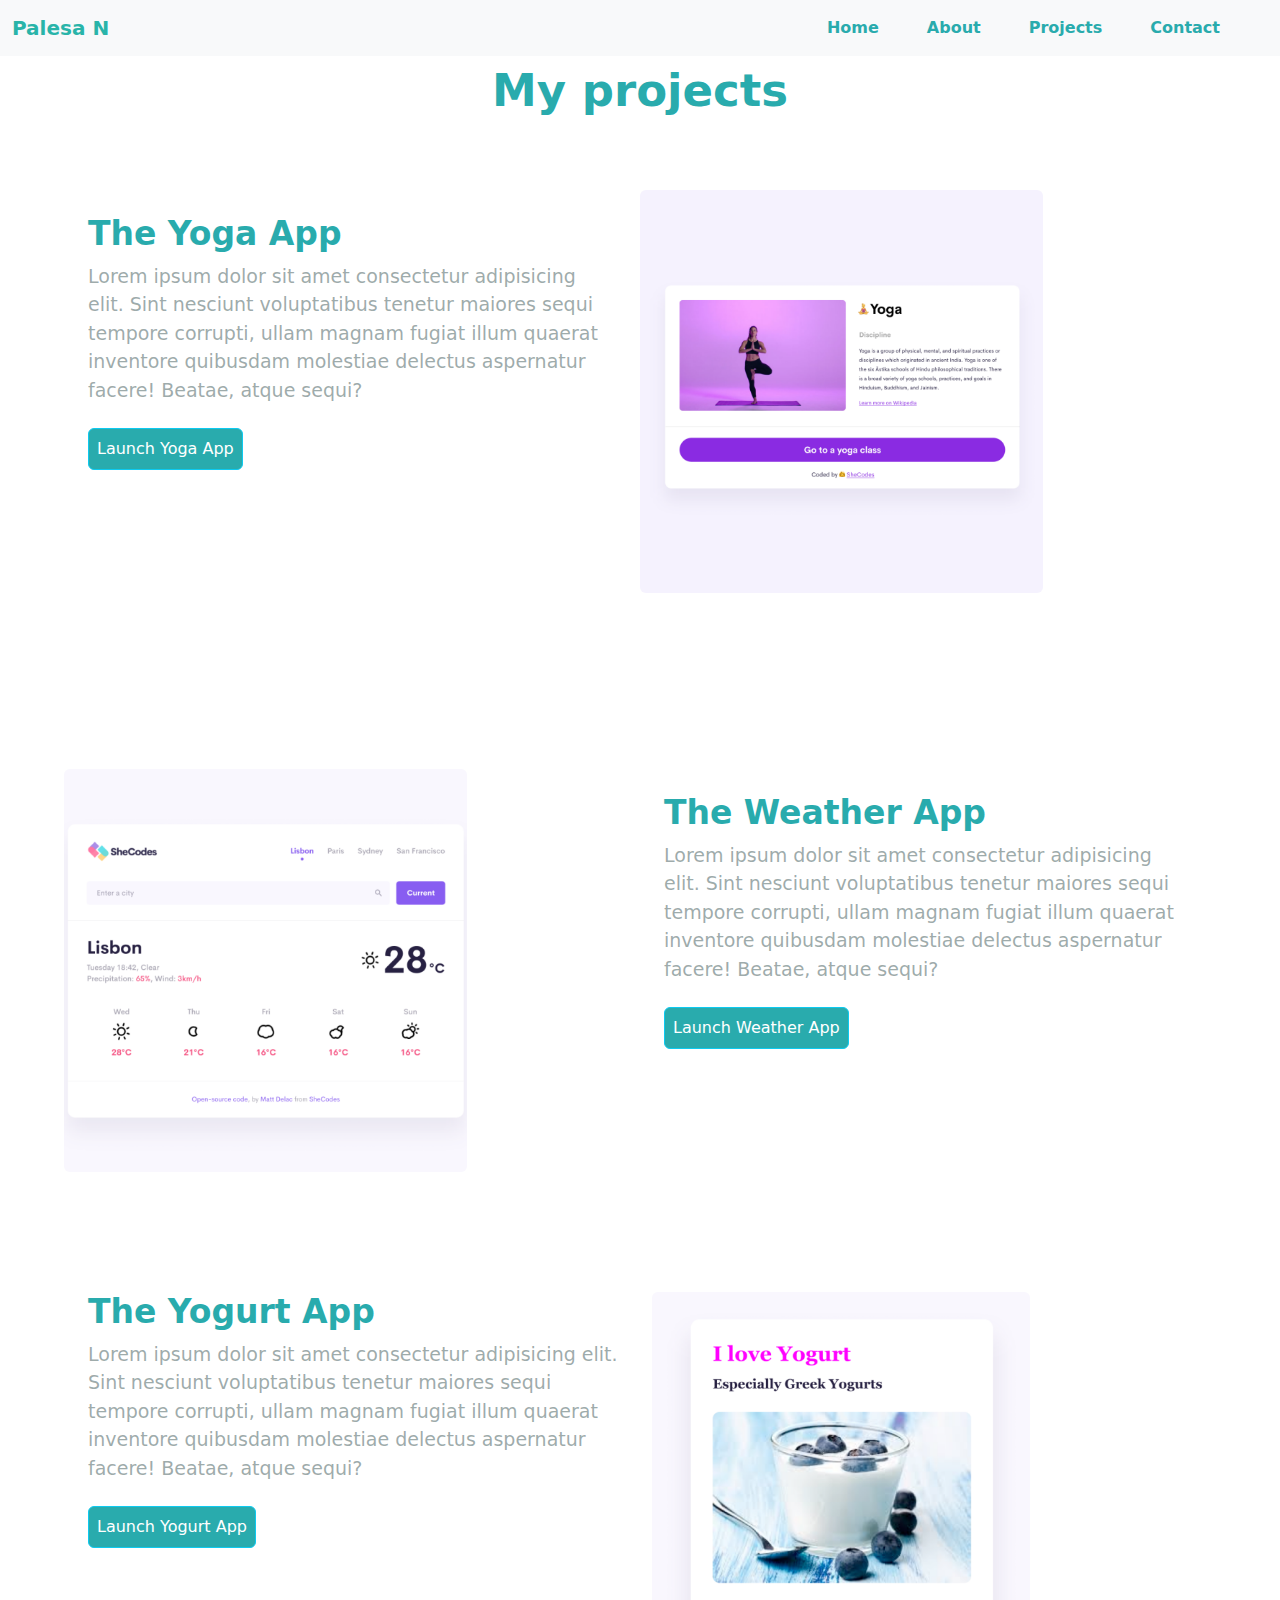
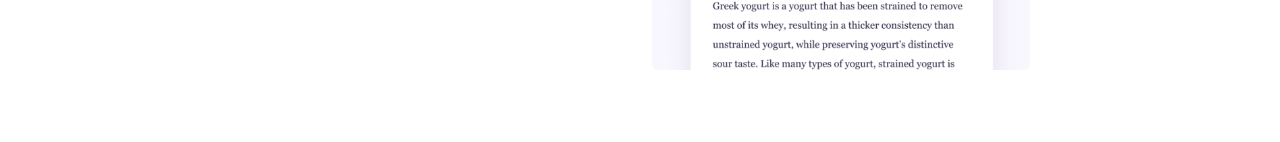
<file: projects.html>
<!DOCTYPE html>
<html lang="en">
  <head>
    <meta charset="UTF-8" />
    <meta name="viewport" content="width=device-width, initial-scale=1.0" />
    <meta name="description" content="Projects done by Palesa Nkehli " />
    <title>Palesa Nkehli | Frontend Developer Projects</title>

    <script
      src="https://cdn.jsdelivr.net/npm/bootstrap@5.3.3/dist/js/bootstrap.bundle.min.js"
      integrity="sha384-YvpcrYf0tY3lHB60NNkmXc5s9fDVZLESaAA55NDzOxhy9GkcIdslK1eN7N6jIeHz"
      crossorigin="anonymous"
    ></script>
    <link
      href="https://cdn.jsdelivr.net/npm/bootstrap@5.3.3/dist/css/bootstrap.min.css"
      rel="stylesheet"
      integrity="sha384-QWTKZyjpPEjISv5WaRU9OFeRpok6YctnYmDr5pNlyT2bRjXh0JMhjY6hW+ALEwIH"
      crossorigin="anonymous"
    />
    <meta name="description" content="" />
    <link rel="stylesheet" href="src/portfolio.css" />
  </head>
  <body>
    <nav class="navbar navbar-expand-lg bg-body-tertiary fixed-top">
      <div class="container-fluid">
        <a class="navbar-brand" href="index.html" title="Palesa Nkehli"
          >Palesa N</a
        >
        <button
          class="navbar-toggler"
          type="button"
          data-bs-toggle="collapse"
          data-bs-target="#navbarNav"
          aria-controls="navbarNav"
          aria-expanded="false"
          aria-label="Toggle navigation"
        >
          <span class="navbar-toggler-icon"></span>
        </button>
        <div
          class="collapse navbar-collapse justify-content-end mx-4"
          id="navbarNav"
        >
          <ul class="navbar-nav">
            <li class="nav-item mx-3">
              <a
                class="nav-link"
                aria-current="page"
                href="index.html"
                title="Homepage"
                >Home</a
              >
            </li>
            <li class="nav-item mx-3">
              <a
                class="nav-link"
                href="index.html#about"
                title="About Palesa Nkehli"
                >About</a
              >
            </li>
            <li class="nav-item mx-3">
              <a class="nav-link" href="projects.html" title="Projects"
                >Projects</a
              >
            </li>
            <li class="nav-item mx-3">
              <a class="nav-link" href="index.html#contact" title="contact"
                >Contact</a
              >
            </li>
          </ul>
        </div>
      </div>
    </nav>
    <div class="mt-5 p-3">
      <h3>My projects</h3>
    </div>
    <div class="d-flex p-5 mx-3">
      <div class="col p-4">
        <h4>The Yoga App</h4>
        <p>
          Lorem ipsum dolor sit amet consectetur adipisicing elit. Sint nesciunt
          voluptatibus tenetur maiores sequi tempore corrupti, ullam magnam
          fugiat illum quaerat inventore quibusdam molestiae delectus aspernatur
          facere! Beatae, atque sequi?
        </p>
        <a href="" target="_blank" title="Launch Yoga App">
          <button type="button" class="btn btn-info my-2 p-2">
            Launch Yoga App
          </button></a
        >
      </div>
      <div class="col-md-6">
        <img
          src="src/images/yoga-app.png"
          alt="yoga-app-img"
          class="img-fluid rounded image"
          width="70%"
        />
      </div>
    </div>

    <div class="mt-5 p-3"></div>
    <div class="d-flex p-5 mx-3">
      <div class="col-md-6">
        <img
          src="src/images/weather-app.png"
          alt="yoga-app-img"
          class="img-fluid rounded image"
          width="70%"
        />
      </div>
      <div class="col p-4">
        <h4>The Weather App</h4>
        <p>
          Lorem ipsum dolor sit amet consectetur adipisicing elit. Sint nesciunt
          voluptatibus tenetur maiores sequi tempore corrupti, ullam magnam
          fugiat illum quaerat inventore quibusdam molestiae delectus aspernatur
          facere! Beatae, atque sequi?
        </p>
        <a href="" title="Launch Weather App" target="_blank">
          <button type="button" class="btn btn-info my-2 p-2">
            Launch Weather App
          </button></a
        >
      </div>
    </div>

    <div class="p-5 mx-3">
      <div class="row p-4 d-flex">
        <div class="col">
          <h4>The Yogurt App</h4>
          <p>
            Lorem ipsum dolor sit amet consectetur adipisicing elit. Sint
            nesciunt voluptatibus tenetur maiores sequi tempore corrupti, ullam
            magnam fugiat illum quaerat inventore quibusdam molestiae delectus
            aspernatur facere! Beatae, atque sequi?
          </p>
          <a href="" title="Launch Yogurt App" target="_blank">
            <button type="button" class="btn btn-info my-2 p-2">
              Launch Yogurt App
            </button></a
          >
        </div>
        <div class="col-md-6">
          <img src="src/images/yogurt-app.png" alt="yoga-app-img"
          class="img-fluid rounded image" width="70%"
        </div>
      </div>
    </div>
  </body>
</html>
</file>
<file: src/portfolio.css>
:root {
  --primary-color: #29abad;
  --secondary-color: #6cb5b6b6;
  --description-color: #95a3a3e7;
  --third-color: #72e8e1;
  --background-color: #e4fcf3a9;
  --navbrand-color: #29b4a9;
}

.portfolio-img {
  width: 60%;
  border: 3px solid var(--primary-color);
}

.navbar-brand {
  color: var(--navbrand-color);
  font-weight: 700;
}

.nav-link {
  color: var(--primary-color);
  font-weight: 700;
}

.nav-link:hover {
  color: white;
  background-color: #35bcbf;
  border-radius: 15px;
  padding: 7px 15px;
  transition: 0.2ms ease-in-out;
}

h1 {
  color: var(--primary-color);
  font-size: 80px;
  font-weight: 700;
}

h2 {
  color: var(--secondary-color);
  font-size: 18px;
  padding: 7px;
}

.coding-languages {
  color: var(--description-color);
  font-weight: 500;
  padding: 4px 5px;
  font-size: 20px;
}

h3 {
  color: var(--primary-color);
  font-size: 45px;
  font-weight: 700;
  text-align: center;
}

h4 {
  color: var(--primary-color);
  font-weight: 700;
  font-size: 33px;
}

p {
  color: var(--description-color);
  font-weight: 500;
  font-size: 19px;
}

a {
  text-decoration: none;
}

span {
  color: var(--description-color);
  font-weight: 500;
}

.btn {
  background-color: var(--primary-color);
  color: white;
  font-weight: 500;
}

.btn:hover {
  background-color: var(--background-color);
  color: var(--primary-color);
  border: 2px solid;
}

@media (max-width: 991px) {
  .portfolio-img {
    display: none;
  }

  h1 {
    font-size: 60px;
    text-align: center;
  }

  h2 {
    font-size: 13px;
  }
}

@media (max-width: 750px) {
  .image {
    display: none;
  }

  p {
    font-size: 20px;
  }
}
</file>
